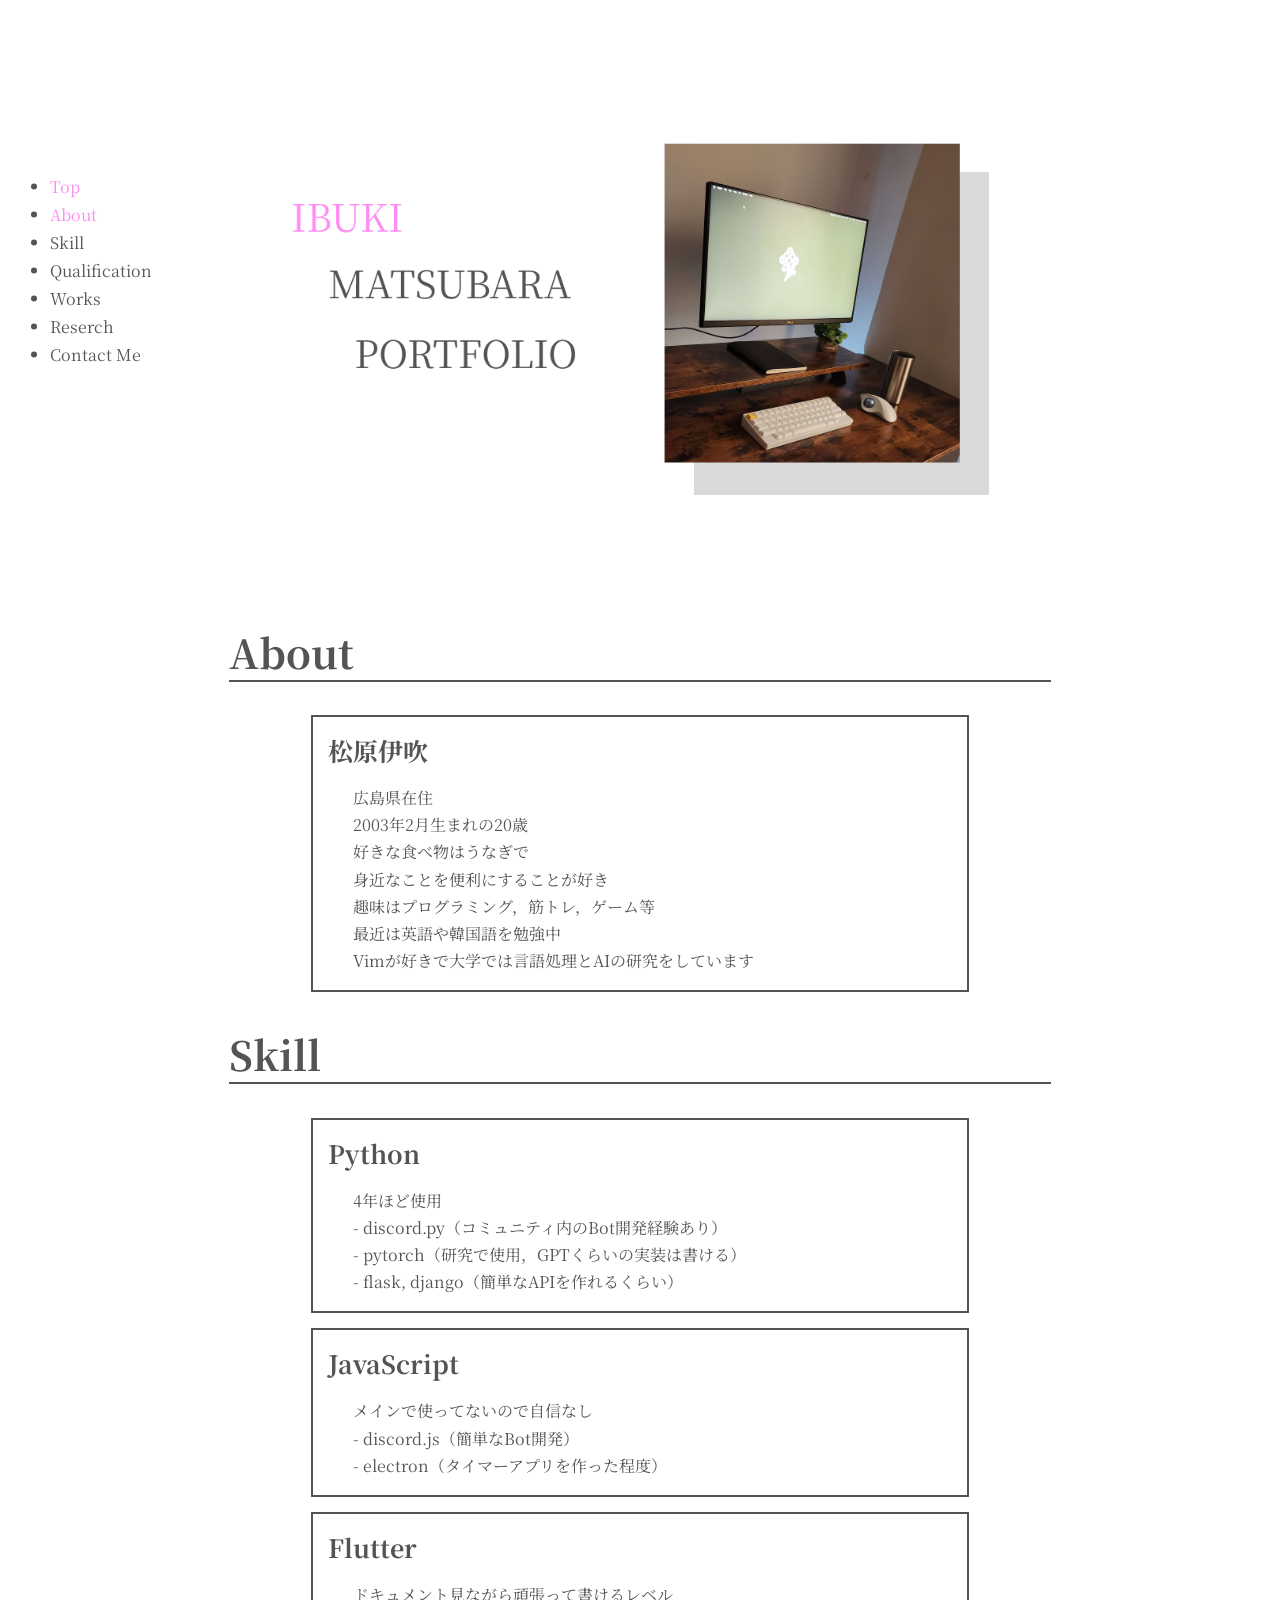
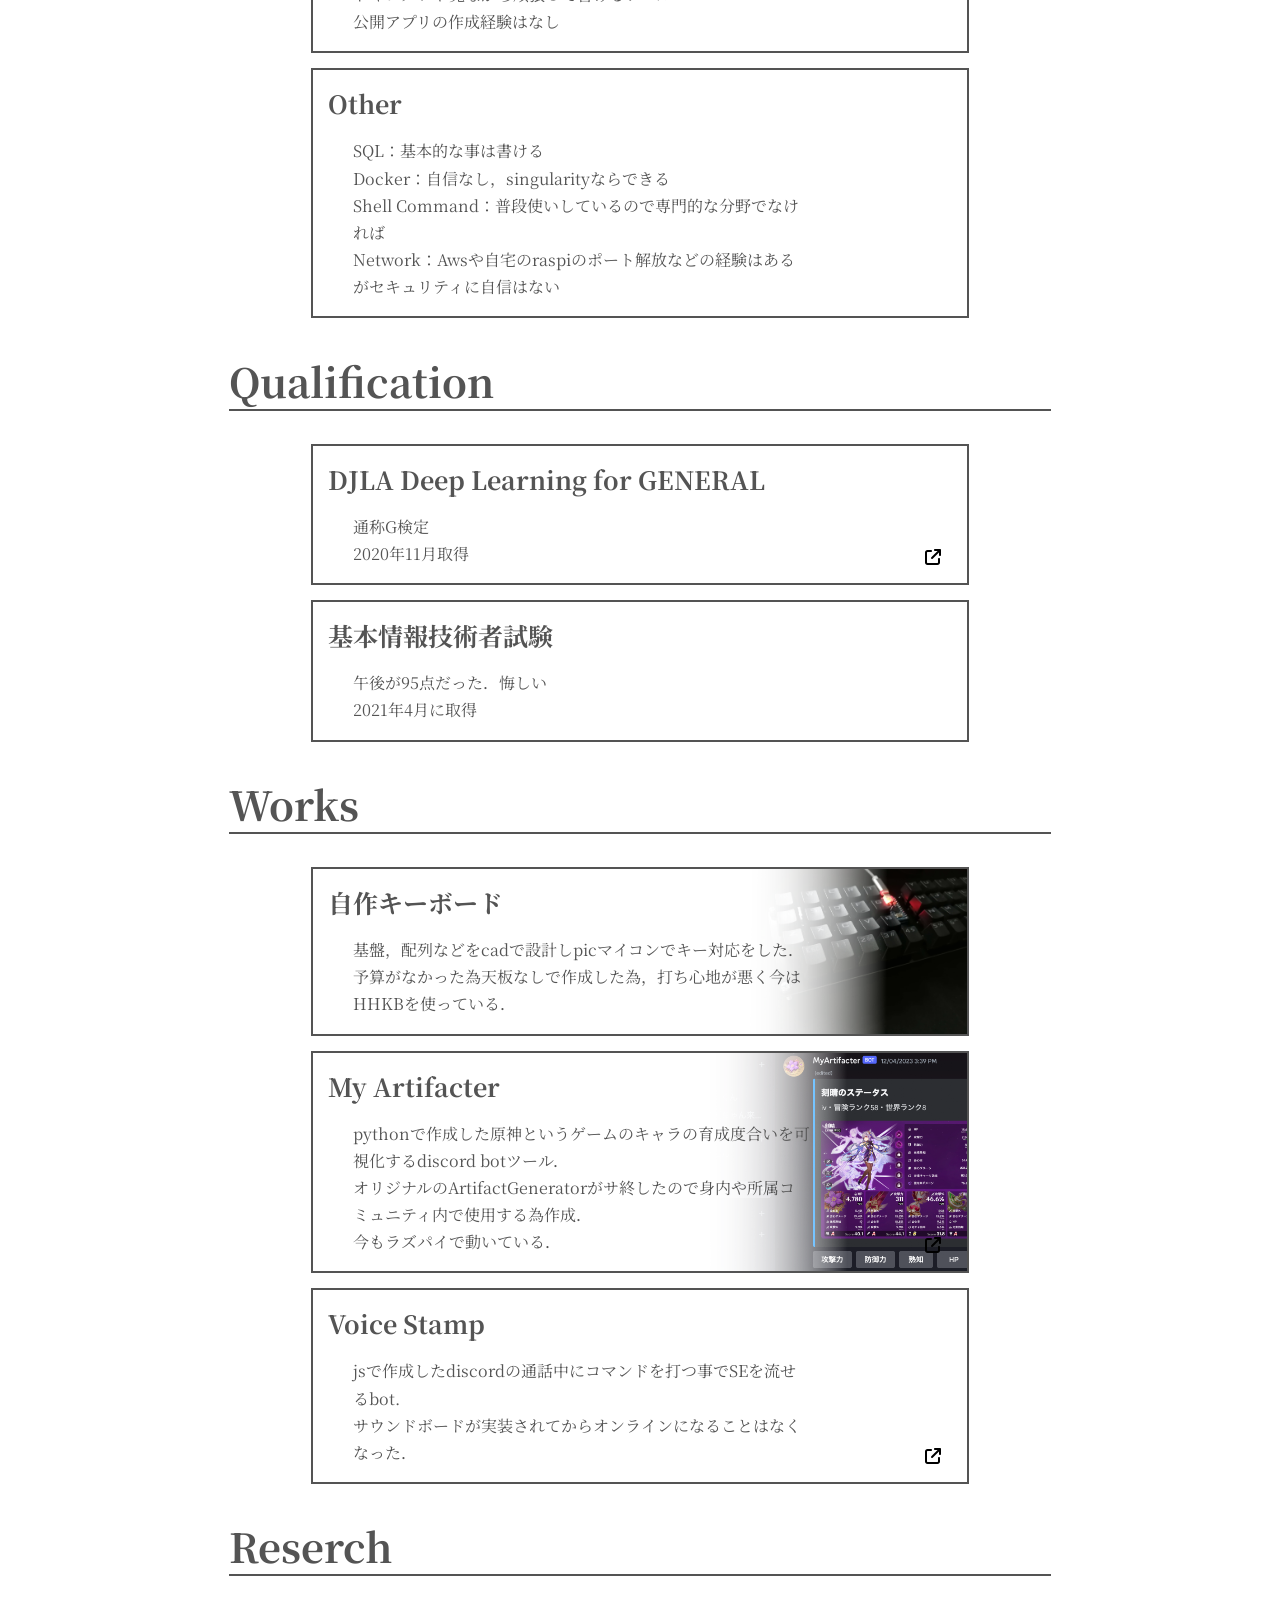
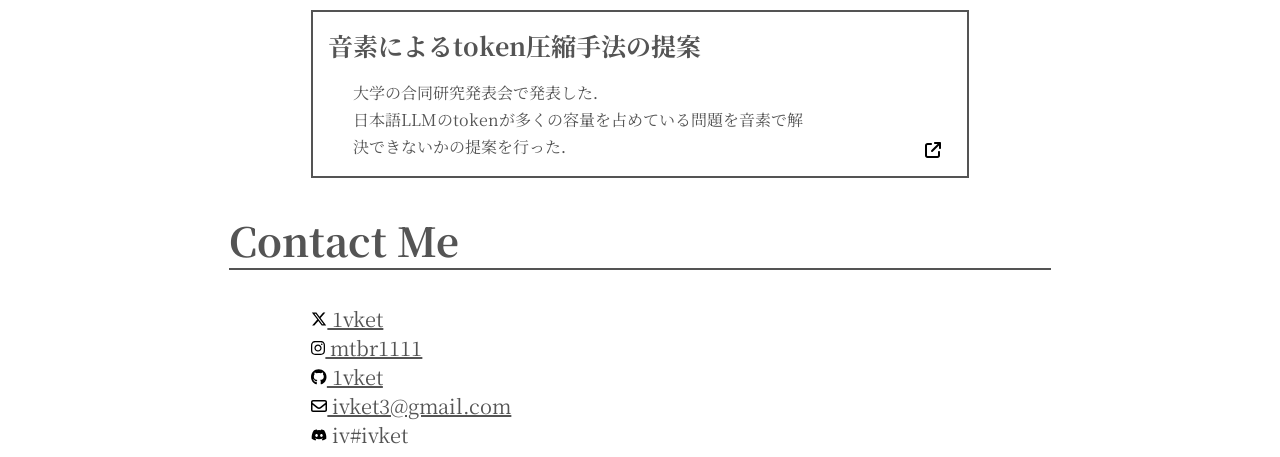
<file: index.html>
<!DOCTYPE html>
<html lang="en">
<head>
  <meta charset="UTF-8">
  <meta name="viewport" content="width=device-width, initial-scale=1.0">
  <title>Portfolio</title>
  <link rel="stylesheet" href="style.css">
  <link rel="stylesheet" href="https://cdnjs.cloudflare.com/ajax/libs/font-awesome/5.15.4/css/all.min.css">
</head>
<body>
  <!-- index -->
  <nav id="toc">
    <ul>
      <li><a id="li-top" href="top">Top</a></li>
      <li><a id="li-about" href="about">About</a></li>
      <li><a id="li-skill" href="skill">Skill</a></li>
      <li><a id="li-qualification" href="qualification">Qualification</a></li>
      <li><a id="li-works" href="works">Works</a></li>
      <li><a id="li-research" href="research">Reserch</a></li>
      <li><a id="li-contact-me" href="contact-me">Contact Me</a></li>
    </ul>
  </nav>
  <div class="sections">

    <!-- Top -->
    <section id="top">
    <div class="top-image-wrap">
      <img src="images/top.png" class="top-image">
    </div>
    </section>

    <!-- About -->
    <section id="about">
    <h1>About</h1>
    </section>

    <!-- Skill -->
    <section id="skill">
    <h1>Skill</h1>
    </section>

    <!-- Qualification -->
    <section id="qualification">
    <h1>Qualification</h1>
    </section>

    <!-- Works -->
    <section id="works">
    <h1>Works</h1>
    </section>

    <!-- Reserch -->
    <section id="research">
    <h1>Reserch</h1>
    </section>

    <!-- Contact Me -->
    <section id="contact-me">
    <h1>Contact Me</h1>
    <div class="contact-links">
      <a href="https://twitter.com/1vket" target="_balnk">
        <svg xmlns="http://www.w3.org/2000/svg" height="16" width="16" viewBox="0 0 512 512"><!--!Font Awesome Free 6.5.1 by @fontawesome - https://fontawesome.com License - https://fontawesome.com/license/free Copyright 2023 Fonticons, Inc.--><path d="M389.2 48h70.6L305.6 224.2 487 464H345L233.7 318.6 106.5 464H35.8L200.7 275.5 26.8 48H172.4L272.9 180.9 389.2 48zM364.4 421.8h39.1L151.1 88h-42L364.4 421.8z"/></svg>
        1vket
      </a><br>
      <a href="https://www.instagram.com/mtbr1111" target="_blank" class="link">
        <svg xmlns="http://www.w3.org/2000/svg" height="16" width="14" viewBox="0 0 448 512"><!--!Font Awesome Free 6.5.1 by @fontawesome - https://fontawesome.com License - https://fontawesome.com/license/free Copyright 2023 Fonticons, Inc.--><path d="M224.1 141c-63.6 0-114.9 51.3-114.9 114.9s51.3 114.9 114.9 114.9S339 319.5 339 255.9 287.7 141 224.1 141zm0 189.6c-41.1 0-74.7-33.5-74.7-74.7s33.5-74.7 74.7-74.7 74.7 33.5 74.7 74.7-33.6 74.7-74.7 74.7zm146.4-194.3c0 14.9-12 26.8-26.8 26.8-14.9 0-26.8-12-26.8-26.8s12-26.8 26.8-26.8 26.8 12 26.8 26.8zm76.1 27.2c-1.7-35.9-9.9-67.7-36.2-93.9-26.2-26.2-58-34.4-93.9-36.2-37-2.1-147.9-2.1-184.9 0-35.8 1.7-67.6 9.9-93.9 36.1s-34.4 58-36.2 93.9c-2.1 37-2.1 147.9 0 184.9 1.7 35.9 9.9 67.7 36.2 93.9s58 34.4 93.9 36.2c37 2.1 147.9 2.1 184.9 0 35.9-1.7 67.7-9.9 93.9-36.2 26.2-26.2 34.4-58 36.2-93.9 2.1-37 2.1-147.8 0-184.8zM398.8 388c-7.8 19.6-22.9 34.7-42.6 42.6-29.5 11.7-99.5 9-132.1 9s-102.7 2.6-132.1-9c-19.6-7.8-34.7-22.9-42.6-42.6-11.7-29.5-9-99.5-9-132.1s-2.6-102.7 9-132.1c7.8-19.6 22.9-34.7 42.6-42.6 29.5-11.7 99.5-9 132.1-9s102.7-2.6 132.1 9c19.6 7.8 34.7 22.9 42.6 42.6 11.7 29.5 9 99.5 9 132.1s2.7 102.7-9 132.1z"/></svg>
      mtbr1111
      </a> 
      <br>
      <a href="https://github.com/1vket" target="_blank" class="link">
        <svg xmlns="http://www.w3.org/2000/svg" height="16" width="15.5" viewBox="0 0 496 512"><!--!Font Awesome Free 6.5.1 by @fontawesome - https://fontawesome.com License - https://fontawesome.com/license/free Copyright 2023 Fonticons, Inc.--><path d="M165.9 397.4c0 2-2.3 3.6-5.2 3.6-3.3 .3-5.6-1.3-5.6-3.6 0-2 2.3-3.6 5.2-3.6 3-.3 5.6 1.3 5.6 3.6zm-31.1-4.5c-.7 2 1.3 4.3 4.3 4.9 2.6 1 5.6 0 6.2-2s-1.3-4.3-4.3-5.2c-2.6-.7-5.5 .3-6.2 2.3zm44.2-1.7c-2.9 .7-4.9 2.6-4.6 4.9 .3 2 2.9 3.3 5.9 2.6 2.9-.7 4.9-2.6 4.6-4.6-.3-1.9-3-3.2-5.9-2.9zM244.8 8C106.1 8 0 113.3 0 252c0 110.9 69.8 205.8 169.5 239.2 12.8 2.3 17.3-5.6 17.3-12.1 0-6.2-.3-40.4-.3-61.4 0 0-70 15-84.7-29.8 0 0-11.4-29.1-27.8-36.6 0 0-22.9-15.7 1.6-15.4 0 0 24.9 2 38.6 25.8 21.9 38.6 58.6 27.5 72.9 20.9 2.3-16 8.8-27.1 16-33.7-55.9-6.2-112.3-14.3-112.3-110.5 0-27.5 7.6-41.3 23.6-58.9-2.6-6.5-11.1-33.3 2.6-67.9 20.9-6.5 69 27 69 27 20-5.6 41.5-8.5 62.8-8.5s42.8 2.9 62.8 8.5c0 0 48.1-33.6 69-27 13.7 34.7 5.2 61.4 2.6 67.9 16 17.7 25.8 31.5 25.8 58.9 0 96.5-58.9 104.2-114.8 110.5 9.2 7.9 17 22.9 17 46.4 0 33.7-.3 75.4-.3 83.6 0 6.5 4.6 14.4 17.3 12.1C428.2 457.8 496 362.9 496 252 496 113.3 383.5 8 244.8 8zM97.2 352.9c-1.3 1-1 3.3 .7 5.2 1.6 1.6 3.9 2.3 5.2 1 1.3-1 1-3.3-.7-5.2-1.6-1.6-3.9-2.3-5.2-1zm-10.8-8.1c-.7 1.3 .3 2.9 2.3 3.9 1.6 1 3.6 .7 4.3-.7 .7-1.3-.3-2.9-2.3-3.9-2-.6-3.6-.3-4.3 .7zm32.4 35.6c-1.6 1.3-1 4.3 1.3 6.2 2.3 2.3 5.2 2.6 6.5 1 1.3-1.3 .7-4.3-1.3-6.2-2.2-2.3-5.2-2.6-6.5-1zm-11.4-14.7c-1.6 1-1.6 3.6 0 5.9 1.6 2.3 4.3 3.3 5.6 2.3 1.6-1.3 1.6-3.9 0-6.2-1.4-2.3-4-3.3-5.6-2z"/></svg>
        1vket
      </a><br>
      <a href="mailto:ivket3@gmail.com" class="link">
      <svg xmlns="http://www.w3.org/2000/svg" height="16" width="16" viewBox="0 0 512 512"><!--!Font Awesome Free 6.5.1 by @fontawesome - https://fontawesome.com License - https://fontawesome.com/license/free Copyright 2023 Fonticons, Inc.--><path d="M64 112c-8.8 0-16 7.2-16 16v22.1L220.5 291.7c20.7 17 50.4 17 71.1 0L464 150.1V128c0-8.8-7.2-16-16-16H64zM48 212.2V384c0 8.8 7.2 16 16 16H448c8.8 0 16-7.2 16-16V212.2L322 328.8c-38.4 31.5-93.7 31.5-132 0L48 212.2zM0 128C0 92.7 28.7 64 64 64H448c35.3 0 64 28.7 64 64V384c0 35.3-28.7 64-64 64H64c-35.3 0-64-28.7-64-64V128z"/></svg>
        ivket3@gmail.com
      </a><br>
      <svg xmlns="http://www.w3.org/2000/svg" height="16" width="16" viewBox="0 0 640 512"><!--!Font Awesome Free 6.5.1 by @fontawesome - https://fontawesome.com License - https://fontawesome.com/license/free Copyright 2023 Fonticons, Inc.--><path d="M524.5 69.8a1.5 1.5 0 0 0 -.8-.7A485.1 485.1 0 0 0 404.1 32a1.8 1.8 0 0 0 -1.9 .9 337.5 337.5 0 0 0 -14.9 30.6 447.8 447.8 0 0 0 -134.4 0 309.5 309.5 0 0 0 -15.1-30.6 1.9 1.9 0 0 0 -1.9-.9A483.7 483.7 0 0 0 116.1 69.1a1.7 1.7 0 0 0 -.8 .7C39.1 183.7 18.2 294.7 28.4 404.4a2 2 0 0 0 .8 1.4A487.7 487.7 0 0 0 176 479.9a1.9 1.9 0 0 0 2.1-.7A348.2 348.2 0 0 0 208.1 430.4a1.9 1.9 0 0 0 -1-2.6 321.2 321.2 0 0 1 -45.9-21.9 1.9 1.9 0 0 1 -.2-3.1c3.1-2.3 6.2-4.7 9.1-7.1a1.8 1.8 0 0 1 1.9-.3c96.2 43.9 200.4 43.9 295.5 0a1.8 1.8 0 0 1 1.9 .2c2.9 2.4 6 4.9 9.1 7.2a1.9 1.9 0 0 1 -.2 3.1 301.4 301.4 0 0 1 -45.9 21.8 1.9 1.9 0 0 0 -1 2.6 391.1 391.1 0 0 0 30 48.8 1.9 1.9 0 0 0 2.1 .7A486 486 0 0 0 610.7 405.7a1.9 1.9 0 0 0 .8-1.4C623.7 277.6 590.9 167.5 524.5 69.8zM222.5 337.6c-29 0-52.8-26.6-52.8-59.2S193.1 219.1 222.5 219.1c29.7 0 53.3 26.8 52.8 59.2C275.3 311 251.9 337.6 222.5 337.6zm195.4 0c-29 0-52.8-26.6-52.8-59.2S388.4 219.1 417.9 219.1c29.7 0 53.3 26.8 52.8 59.2C470.7 311 447.5 337.6 417.9 337.6z"/></svg>
      iv#ivket
    </div>
    </section>
  </div>


  <script src="script.js"></script>
</body>
</html>
</file>
<file: style.css>
@import url('https://fonts.googleapis.com/css?family=Noto+Serif+JP');


:root{
    --main-color: white;
    --accent-color: #FF8CF4;
    --font-color: #545454;
}

body {
  background-color: var(--main-color);
  font-family: 'Noto Serif JP', sans-serif;
  color: var(--font-color);
}

h1 {
  font-size: 40px;
  border-bottom: 2px solid var(--font-color);
}

h2 {
  margin: 0;
  font-size: 25px;
}

a {
  color: var(--font-color);
}

p {
    line-height: 1.7;
}

#toc {
  position: fixed;
  left: 0;
  top: 30%;
  transform: translateY(-50%);
  background-color: none;
  padding: 10px;
}

#toc a {
  display: block;
  margin-bottom: 5px;
  text-decoration: none;
}

#toc a.active {
  color: var(--accent-color);
}

.top-image-wrap{
  width: 100%;
  text-align: center;
  margin: 15% 0;
}

.top-image{
  width: 85%;
}

.sections {
  margin: 0 auto;
  width: 65%;
}


.card {
  margin: 15px 10%;
  padding: 0;
  border: 2px solid var(--font-color);
  position: relative;
}

.card-h2{
  padding-top: 15px;
  padding-left: 15px;
}

.content{
  padding-left: 40px;
  width: 70%;
}

.card-img-wrap{
  position: absolute;
  width: 100%;
  height: 100%;
  text-align: right;
  z-index: -1;
}


.card-img{
  height: 100%;
  pointer-events: none;
  z-index: 2;
}

.card-svg-wrap{
  position: absolute;
  width: 100%;
  height: 100%;
  text-align: right;
  z-index: 1;
  display: flex;
  justify-content: flex-end;
  align-items: flex-end;
}

.card-link{
  z-index: 2;
  margin-right: 4%; 
  margin-bottom: 2%; 
}

.contact-links{
  padding-left: 10%;
  width: 70%;
  font-size: 20px;
}


@media only screen and (max-width:900px) {
  nav {
    display: none;
  }

  h1 {
    font-size: 23px;
  }

  h2 {
    font-size: 21px;
  }

  .p {
    font-size: 15px;
  }

  .top-image{
    width: 100%;
  }

  .contact-links{
    font-size: 15px;
  }


  .card-img {
    display: none;
  }

  .sections {
    width: 95%;
  }

  .content {
    padding-left: 20px;
    width: 80%;
  }
}
</file>
